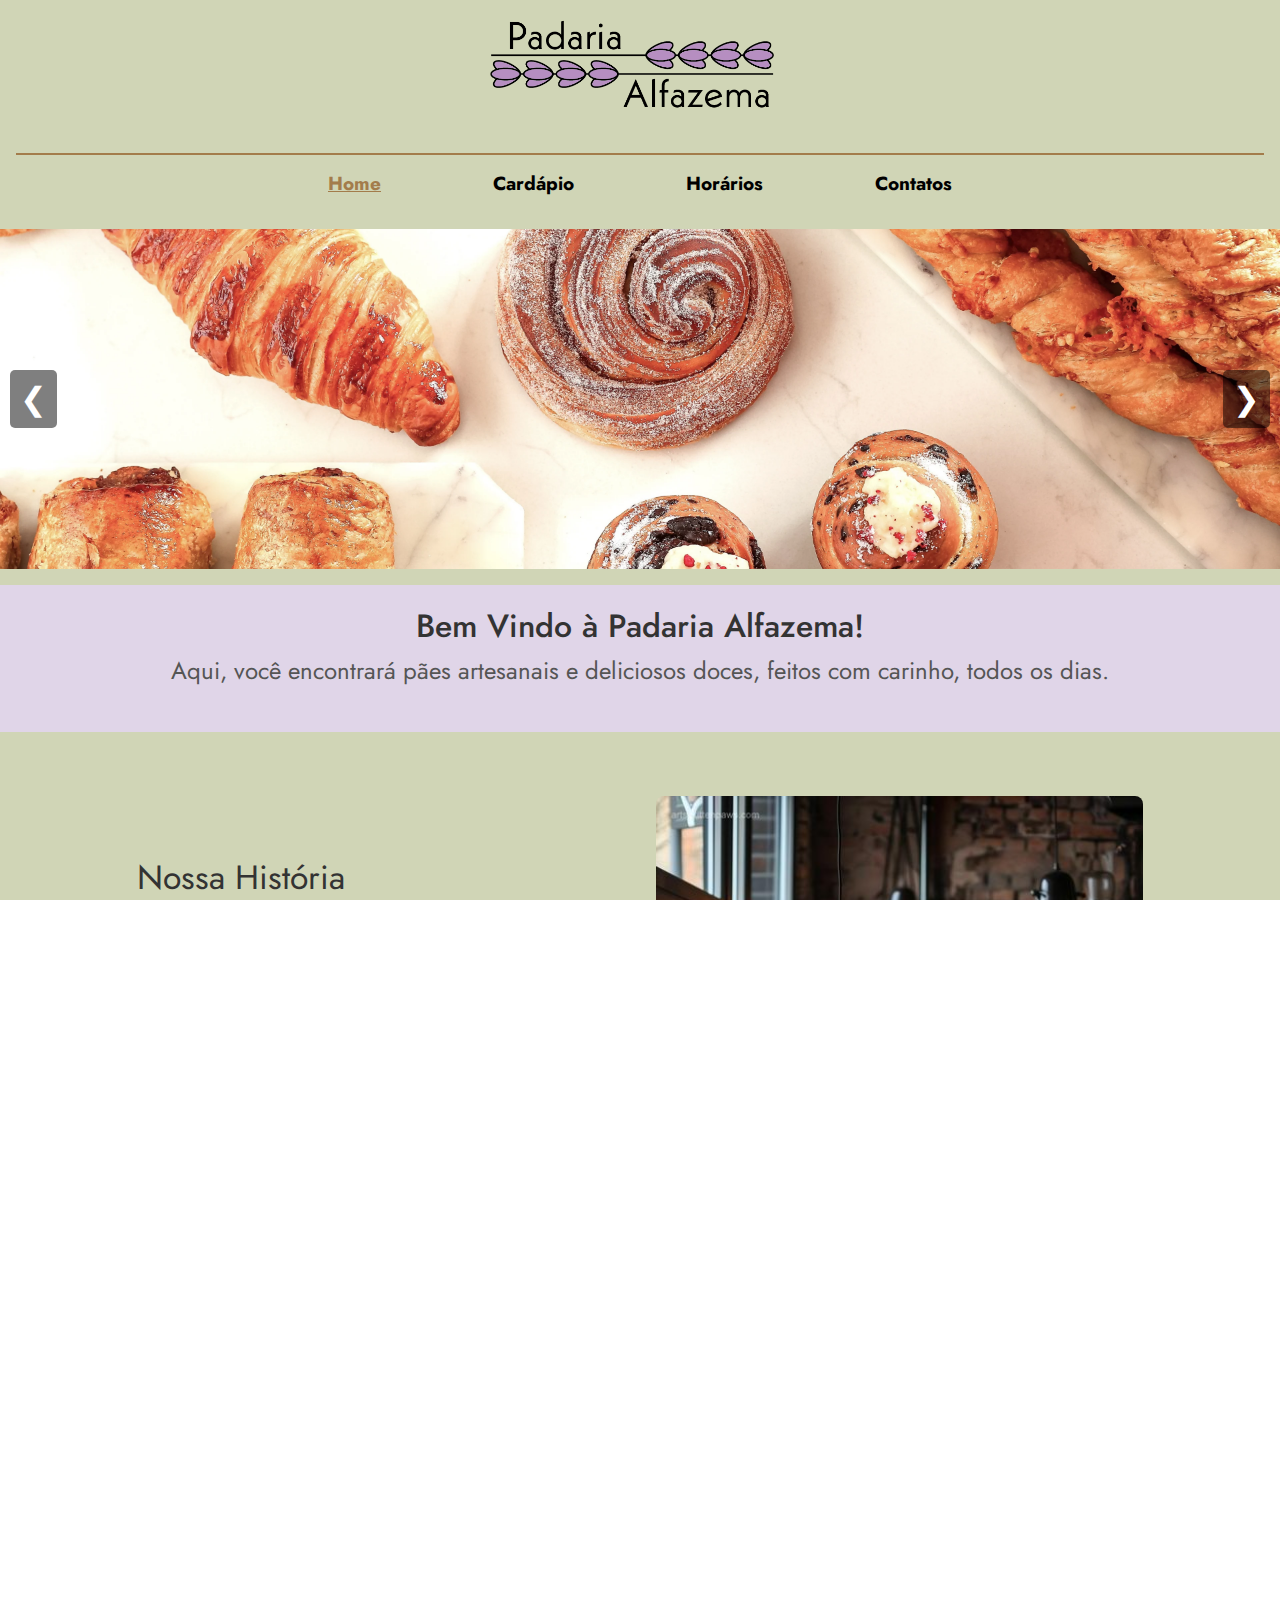
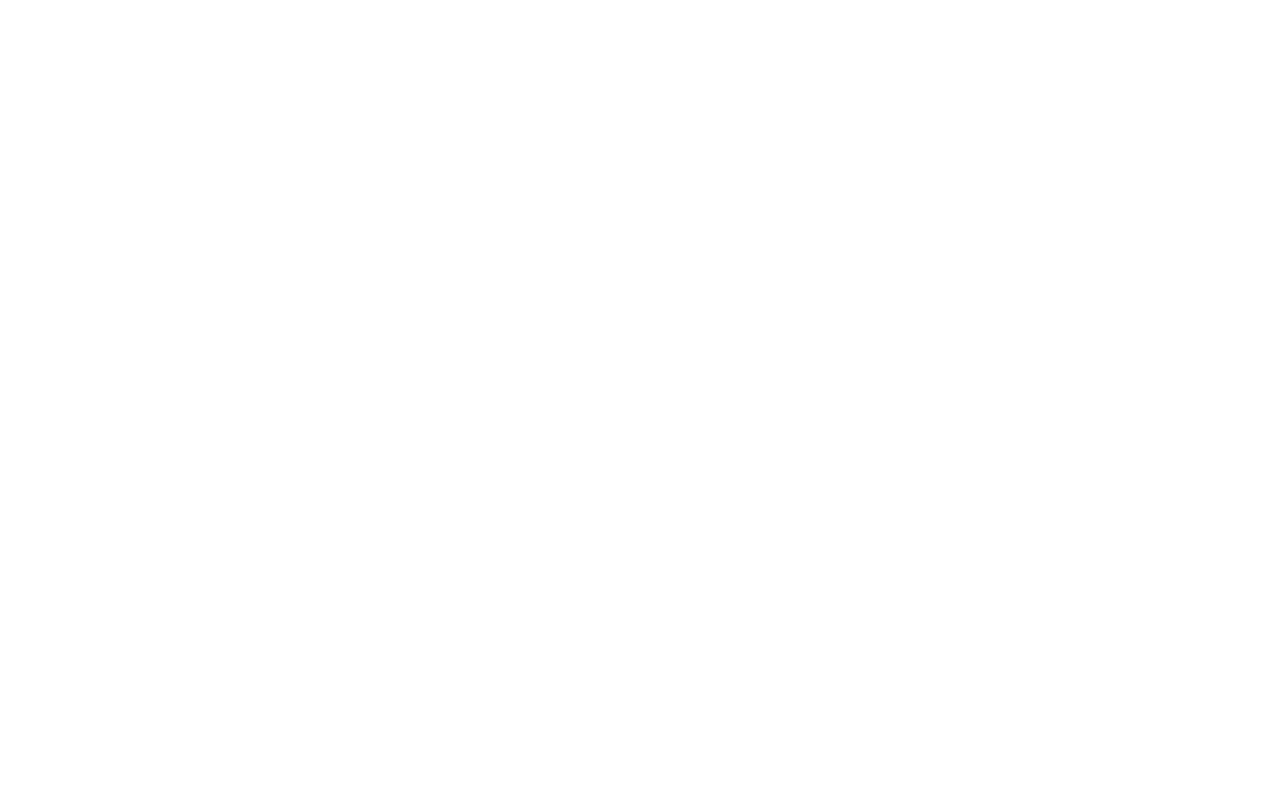
<file: index.html>
<!DOCTYPE html>
<html lang="pt-br">

<head>
    <meta charset="UTF-8">
    <meta name="viewport" content="width=device-width, initial-scale=1.0">
    <title>Padaria Alfazema</title>
    <link rel="stylesheet" href="site.css">
	<link rel="preconnect" href="https://fonts.googleapis.com">
    <link rel="preconnect" href="https://fonts.gstatic.com" crossorigin>
    <link href="https://fonts.googleapis.com/css2?family=Jost:ital,wght@0,100..900;1,100..900&display=swap" rel="stylesheet">

</head>

<body class="home">

    <!-- Cabeçalho -->
    <header class="cabecalho">
        <!-- Logo -->
        <div class="texto esquerda">
            <img src="imagens/logo grande padaria.png" alt="Logo da Padaria Alfazema" class="logo">
        </div>

        <button class="menu-toggle" aria-label="Abrir menu" aria-expanded="false">
    &#9776; <!-- Símbolo de menu sanduíche -->
        </button>

        <!-- Menu de navegação -->
        <nav class="nav" aria-label="Menu de navegação principal">
            <ul class="menu">
                <li><a href="index.html">Home</a></li>
                <li><a href="cardapio.html">Cardápio</a></li>
                <li><a href="horarios.html">Horários</a></li>
                <li><a href="contato.html">Contatos</a></li>
            </ul>
        </nav>
    </header>
	
	<section class="welcome-section">
        <!-- Carrossel de imagens -->
        <div class="carousel-container">
            <div class="carousel-images">
                <img src="imagens/paes.jpg" alt="Pães Artesanais" class="carousel-image">
                <img src="imagens/tortalimao.jpeg" alt="Tortinhas de limão" class="carousel-image">
                <img src="imagens/selecaopao.jpg" alt="Cafés Especiais" class="carousel-image">
            </div>
			
            <button class="carousel-button carousel-button-prev" aria-label="Imagem anterior">&#10094;</button>
<button class="carousel-button carousel-button-next" aria-label="Imagem seguinte">&#10095;</button>

        </div>

         <div class="welcome-text">
            <h1>Bem Vindo à Padaria Alfazema!</h1>
            <p>Aqui, você encontrará pães artesanais e deliciosos doces, feitos com carinho, todos os dias.</p>
			<br>
        </div>
    </section>

    <!-- Seção da História da Padaria -->
    <section class="history-section">
        <div class="history-content">
            <div class="history-text">
                <h2>Nossa História</h2>
                <p>Localizada no centro de Araraquara, a Padaria Alfazema foi fundada em 2017 com o intuito de proporcionar acolhimento através de pães artesanais fresquinhos em um espaço aconchegante.</p>
				<p>A Padaria Alfazema se destaca pelo seu empenho na seleção de seus ingredientes, sempre priorizando produtos de base agroecológica. Valorizando os pequenos produtores e respeitando a sazonalidade dos ingredientes.</p>
				<p>No cardápio, os carros-chefe são os pães de fermentação natural, como o pão sourdough tradicional, o multigrãos, as baguetes, além de brownies, croissants,  bolos caseiros e cookies.</p>
            </div>
            <div class="history-image">
                <img src="imagens/foto da padaria.jpg" alt="Imagem do interior da padaria">
				<figcaption>Imagem do interior da Padaria</figcaption>
            </div>
        </div>
    </section>
	
	<section class="values-section">
	<div class="values-text">
                <h2>Missão, Visão e Valores</h2>
    <div class="values-content">
        <div class="values-item">
		 <div class="missao-image">
                <img src="imagens/792796.png" alt="Imagem do interior da padaria">
				
            </div>
            <h2>Missão</h2>
            <p>Oferecer produtos frescos e de qualidade, feitos com carinho, para criar momentos especiais.</p>
        </div>
        <div class="values-item">
		 <div class="visao-image">
                <img src="imagens/15348311.png" alt="Imagem do interior da padaria">
				</div>
            <h2>Visão</h2>
            <p>Ser reconhecida como a padaria que valoriza ingredientes naturais e promove o bem-estar.</p>
        </div>
        <div class="values-item">
		<div class="valores-image">
                <img src="imagens/792768.png" alt="Imagem do interior da padaria">
				</div>
            <h2>Valores</h2>
            <p>Compromisso com a qualidade, respeito à natureza e aos pequenos produtores locais.</p>
        </div>
    </div>
</section>






    <!-- Rodapé -->
    <footer class="footer">
        <div class="footer-content">
            <div class="footer-item">
                <h3>Endereço</h3>
                <p>Av. D.Pedro II, 1423</p>
				<p>Centro, Araraquara</p>
            </div>
            <div class="footer-item">
                <h3>Contato</h3>
                <p>Email: <a href="mailto:contato@padariaalfazema.com">contato@padariaalfazema.com</a></p>
                <p>Telefone: <a href="tel:+551622376105">(16) 2237-6105</a></p>
            </div>
            <div class="footer-item">
                <h3>Horários</h3>
                <p>Segunda a Sexta: 7h às 19h</p>
                <p>Sábado: 8h às 16h</p>
                <p>Domingo: 8h às 13h</p>
            </div>
        </div>
    </footer>
	
	<!-- Java Script -->
	
	<!-- Menu para telas pequenas. alternan -->

 <script>
    document.addEventListener("DOMContentLoaded", function () {
        const menuToggle = document.querySelector(".menu-toggle");
        const menu = document.querySelector(".menu");

        menuToggle.addEventListener("click", function () {
            const isActive = menu.classList.toggle("active"); 
            menuToggle.setAttribute("aria-expanded", isActive ? "true" : "false");

            // Alterna o foco para o botão de menu quando ele for ativado
            if (isActive) {
                menuToggle.focus();
            }
        });
    });
</script>

 <script>
document.addEventListener("DOMContentLoaded", function() {
    const menuItems = document.querySelectorAll('.menu li'); // Seleciona todos os itens de lista do menu
    
    menuItems.forEach(item => {
        // Verifica se o href do link corresponde à URL da página atual
        if (item.querySelector('a').href === window.location.href) {
            item.classList.add('active'); // Adiciona a classe "active" no item <li> do menu
        }
    });
});
</script>

<script>
document.addEventListener("DOMContentLoaded", function () {
    const prevButton = document.querySelector('.carousel-button-prev');
    const nextButton = document.querySelector('.carousel-button-next');
    const carouselImages = document.querySelector('.carousel-images');
    const totalImages = document.querySelectorAll('.carousel-image').length;

    let currentIndex = 0;

    // Função para mover o carrossel
    function moveCarousel() {
        carouselImages.style.transform = `translateX(-${currentIndex * 100}%)`;
    }

    // Função para ir para a imagem anterior
    prevButton.addEventListener('click', function () {
        currentIndex = (currentIndex === 0) ? totalImages - 1 : currentIndex - 1;
        moveCarousel();
    });

    // Função para ir para a imagem seguinte
    nextButton.addEventListener('click', function () {
        currentIndex = (currentIndex === totalImages - 1) ? 0 : currentIndex + 1;
        moveCarousel();
    });
});


</script>




 
	


</body>

</html>
</file>
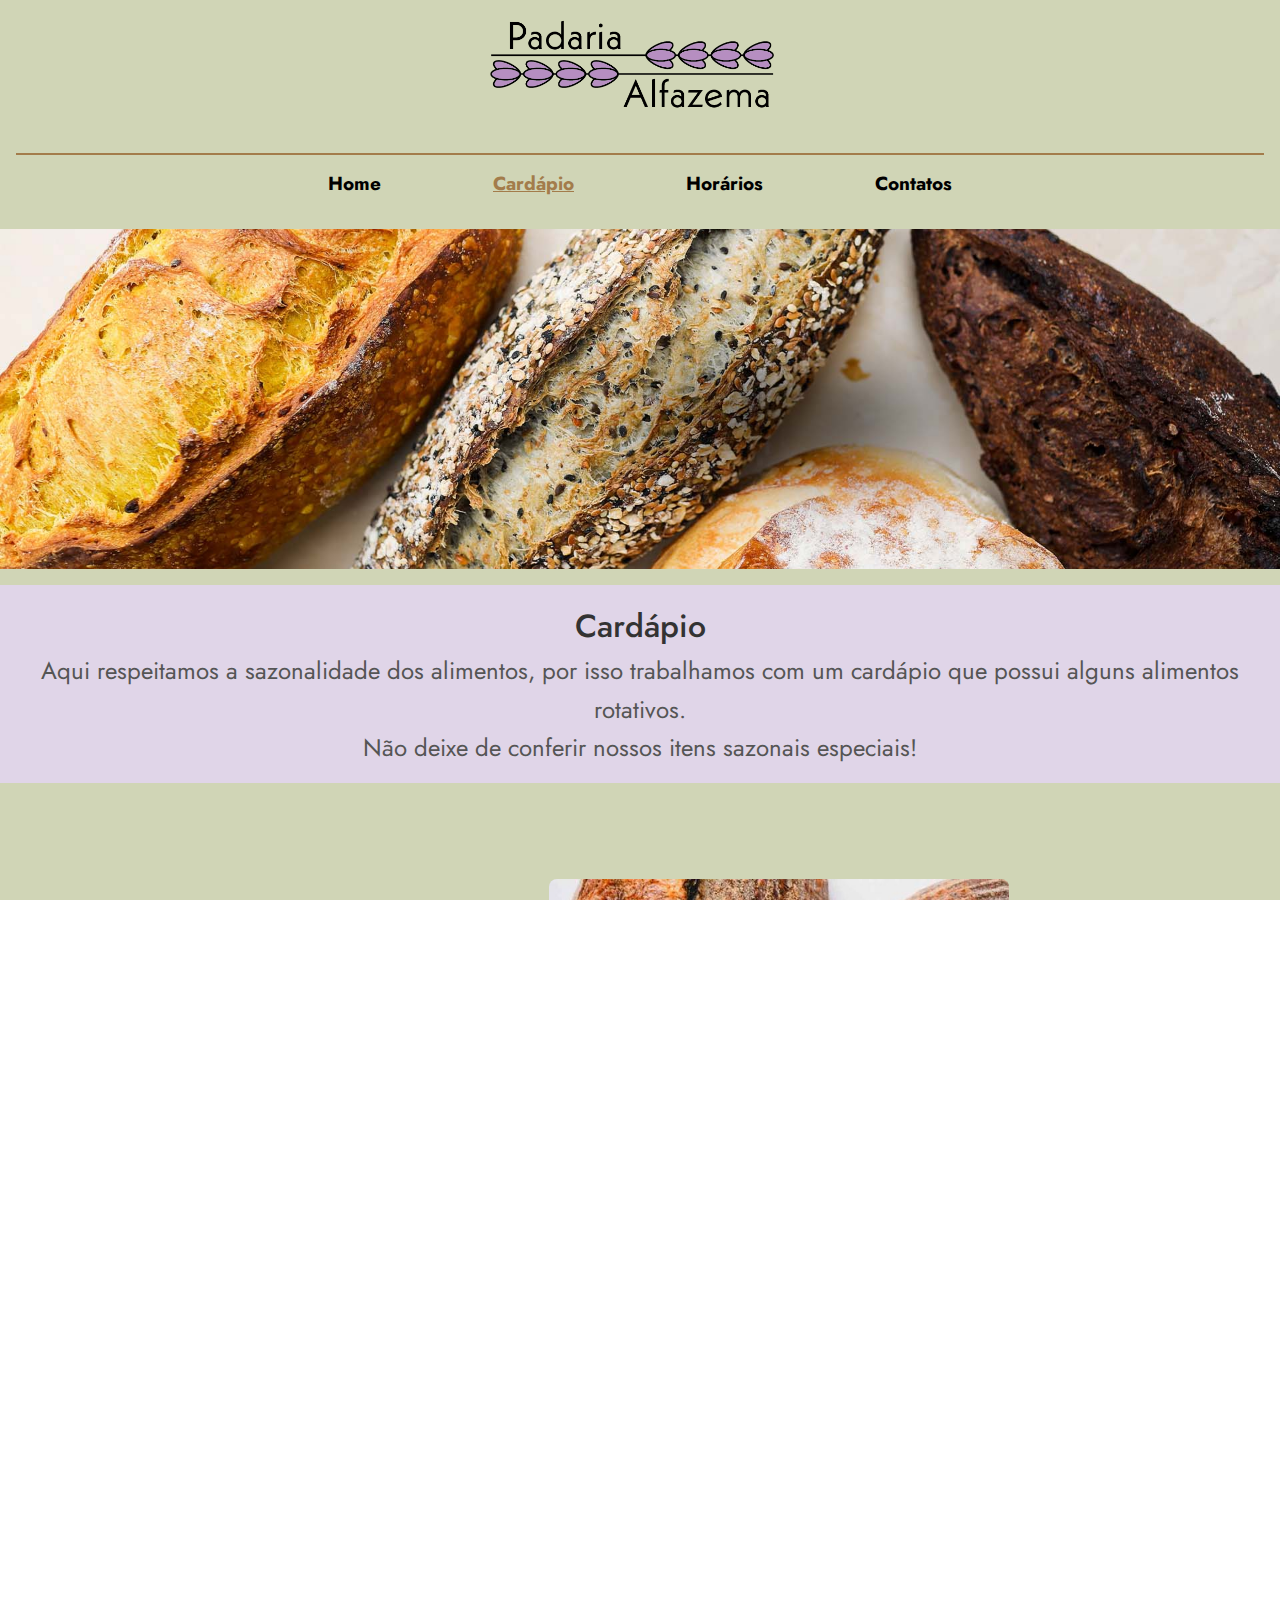
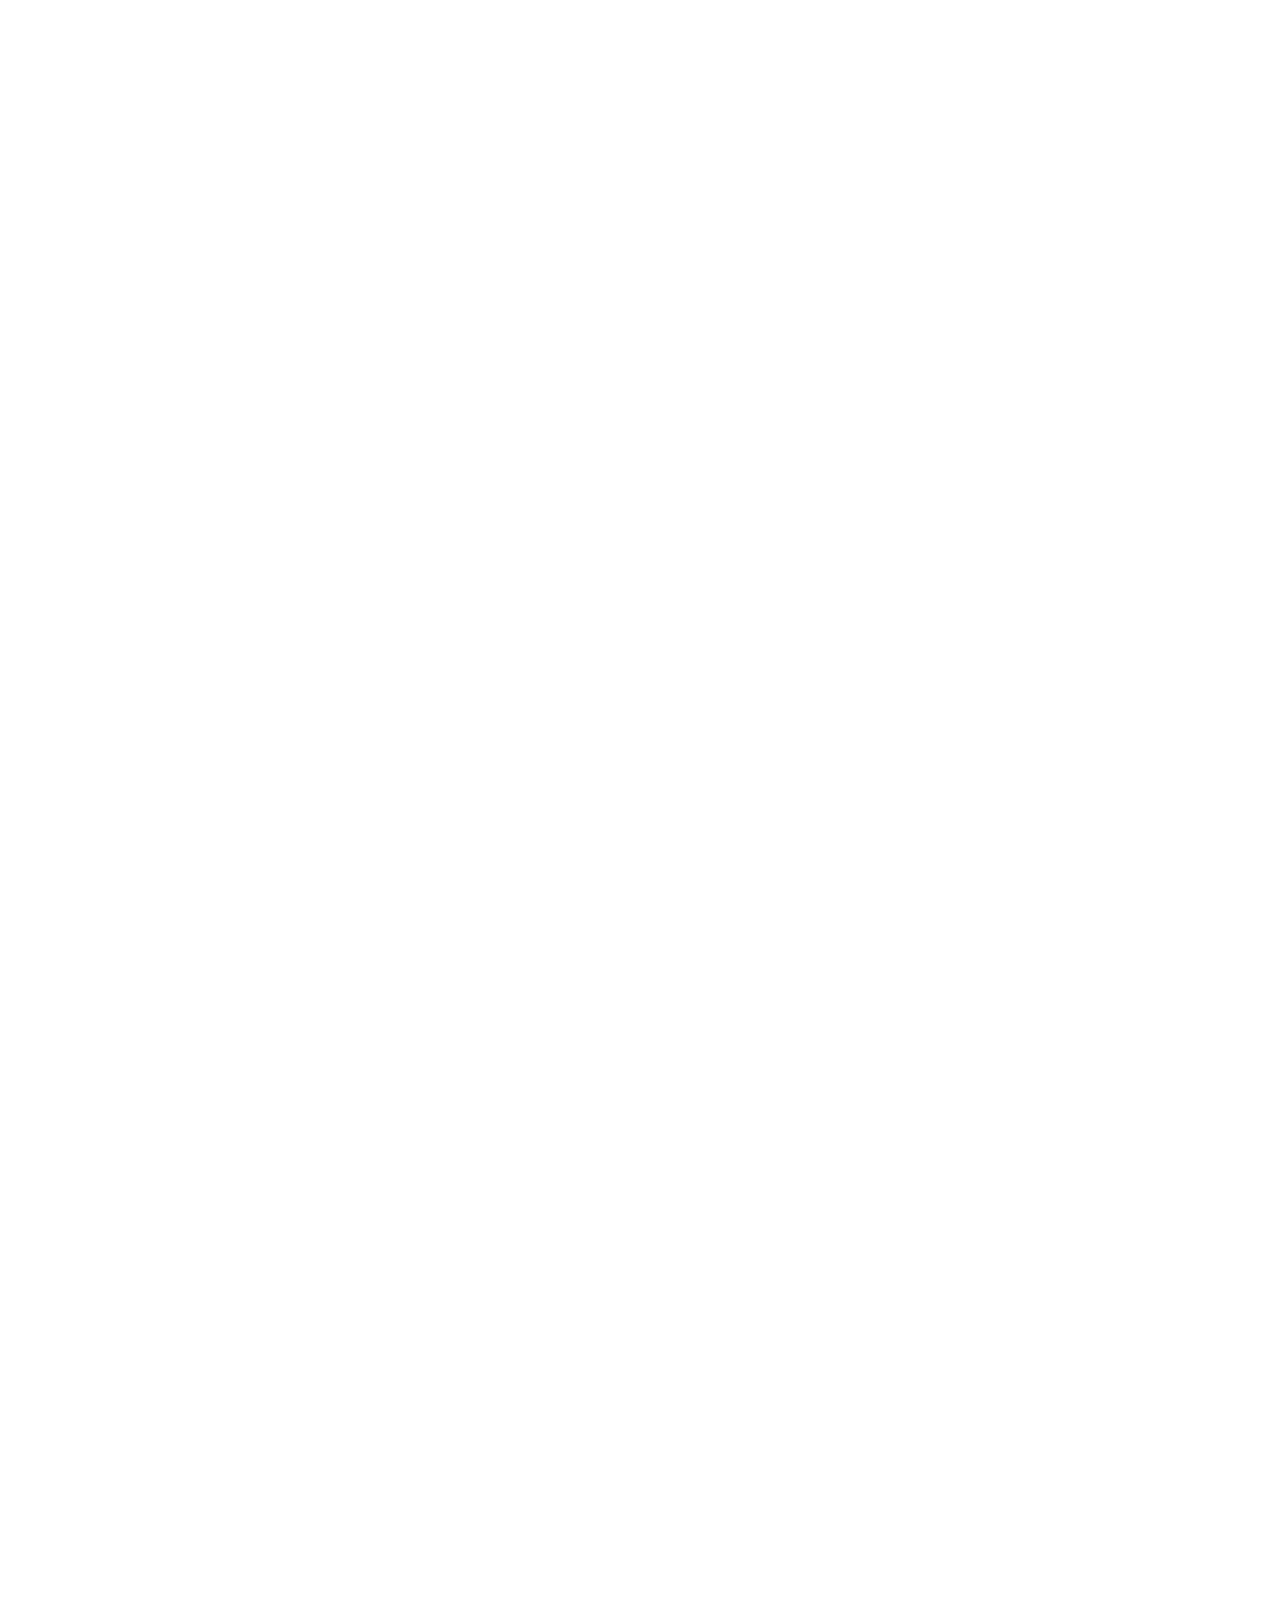
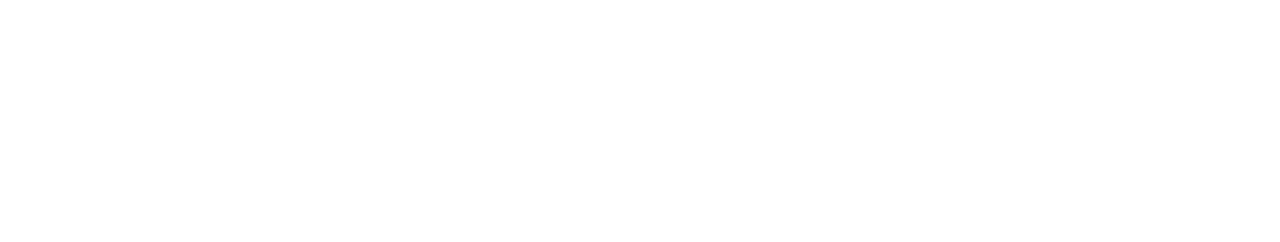
<file: cardapio.html>
<!DOCTYPE html>
<html lang="pt-br">
<head>
    <meta charset="UTF-8">
    <meta name="viewport" content="width=device-width, initial-scale=1.0">
    <title>Cardápio - Padaria Alfazema</title>
    <!-- Link para o CSS comum a todas as páginas -->
    <link rel="stylesheet" href="site.css">
	<link rel="preconnect" href="https://fonts.googleapis.com">
    <link rel="preconnect" href="https://fonts.gstatic.com" crossorigin>
    <link href="https://fonts.googleapis.com/css2?family=Jost:ital,wght@0,100..900;1,100..900&display=swap" rel="stylesheet">
</head>
<body class="pagina-cardapio"> 
    <!-- Cabeçalho -->
    <header class="cabecalho">
        <!-- Logo -->
        <div class="texto esquerda">
            <img src="imagens/logo grande padaria.png" alt="Logo da Padaria Alfazema com o nome e o ícone de pão" class="logo">
        </div>

        <!-- Menu Sanduíche (apenas em telas pequenas) -->
        <button class="menu-toggle" aria-label="Abrir menu" aria-expanded="false">
            &#9776; <!-- Símbolo de menu sanduíche -->
        </button>
		
        
        <nav class="nav">
            <ul class="menu">
                <li><a href="index.html">Home</a></li> 
                <li><a href="cardapio.html">Cardápio</a></li>
                <li><a href="horarios.html">Horários</a></li>
                <li><a href="contato.html">Contatos</a></li>
            </ul>
        </nav>
    </header>

    <!-- Seção de boas-vindas -->
    <section class="banner-section">
        <div class="banner-image">
            <img src="imagens/selecaopao.jpg" alt="imagem de pães sortidos">
        </div>
        <div class="banner-text">
            <h1>Cardápio</h1>
            <p>Aqui respeitamos a sazonalidade dos alimentos, por isso trabalhamos com um cardápio que possui alguns alimentos rotativos.</p>
            <p>Não deixe de conferir nossos itens sazonais especiais!</p> 
        </div>
    </section>

    <main>
        <section class="cardapio-section">
            <div class="cardapio-content">
                <!-- Texto e imagem 1 -->
                <div class="cardapio-item">
                    <div class="cardapio-text1">
                        <h2>Pães</h2>
                        <p>Pão francês</p>
                        <p>Baguette</p>
                        <p>Sourdough tradicional</p>
                        <p>Sourdough Multigrãos</p>
                        <p>Pão Integral</p>
                        <p>Pão Italiano</p>
                        <p>Brioche</p>
                        <p>Caseiro</p>
                        <p>Croissant</p>
                        <p>Pain au raisin</p>
                        <p>Focaccia</p>
                        <p>Pão de Queijo</p>
                    </div>
                    <div class="cardapio-image1">
                        <img src="imagens/bread.jpg" alt="seleção de pães">
                    </div>
                </div>

                <!-- Texto e imagem 2 -->
                <div class="cardapio-item">
                    <div class="cardapio-text2">
                        <h2>Confeitaria</h2>
                        <p>Bolo de iogurte com limão</p>
                        <p>Bolo de Banana</p>
                        <p>Bolo de Cenoura</p>
                        <p>Brownie</p>
                        <p>Cinnamon Roll</p>
                        <p>Cookie de Chocolate</p>
                        <p>Tortinha de Limão</p>
                        <p>Tortinha de Maracujá</p>
                    </div>
                    <div class="cardapio-image2">
                        <img src="imagens/tortinha de maracujá.jpg" alt="Imagem de um café na mesa">
                    </div>
                </div>

                <!-- Texto e imagem 3 -->
                <div class="cardapio-item">
                    <div class="cardapio-text3">
                        <h2>Bebidas</h2>
                        <p>Café coado</p>
                        <p>Café expresso</p>
                        <p>Pingado</p>
                        <p>Mocha</p>
                        <p>Macchiato</p>
                        <p>Cappuccino</p>
                        <p>Latte quente ou gelado</p>
                        <p>Chocolate quente ou frio</p>
                        <p>Chás diversos</p>
                        <p>Suco de Laranja</p>
                        <p>Suco de Limão</p>
                        <p>Suco Verde</p>
                    </div>
                    <div class="cardapio-image3">
                        <img src="imagens/bebidassortidas.avif" alt="canecas na mesa">
                    </div>
                </div>
            </div>
        </section>
    </main>

    <!-- Rodapé -->
    <footer class="footer">
        <div class="footer-content">
            <div class="footer-item">
                <h3>Endereço</h3>
                <p>Av. D. Pedro II, 1423</p>
                <p>Centro, Araraquara</p>
            </div>
            <div class="footer-item">
                <h3>Contato</h3>
               <p>Email: <a href="mailto:contato@padariaalfazema.com">contato@padariaalfazema.com</a></p>
               <p>Telefone: <a href="tel:+551622376105">(16) 2237-6105</a></p>
			   
            </div>
            <div class="footer-item">
                <h3>Horários</h3>
                <p>Segunda a Sexta: 7h às 19h</p>
                <p>Sábado: 8h às 16h</p>
                <p>Domingo: 8h às 13h</p>
            </div>
        </div>
    </footer>

    <script>
       document.addEventListener("DOMContentLoaded", function () {
        const menuToggle = document.querySelector(".menu-toggle");
        const menu = document.querySelector(".menu");

        menuToggle.addEventListener("click", function () {
            const isActive = menu.classList.toggle("active"); 
            menuToggle.setAttribute("aria-expanded", isActive ? "true" : "false");

            // Alterna o foco para o botão de menu quando ele for ativado
            if (isActive) {
                menuToggle.focus();
            }
        });
    });  
    </script>
	
	<script>
	document.addEventListener("DOMContentLoaded", function() {
    const menuItems = document.querySelectorAll('.menu li'); // Seleciona todos os itens de lista do menu
    
    menuItems.forEach(item => {
        // Verifica se o href do link corresponde à URL da página atual
        if (item.querySelector('a').href === window.location.href) {
            item.classList.add('active'); // Adiciona a classe "active" no item <li> do menu
        }
    });
});
    </script>

</body>
</html>
</file>
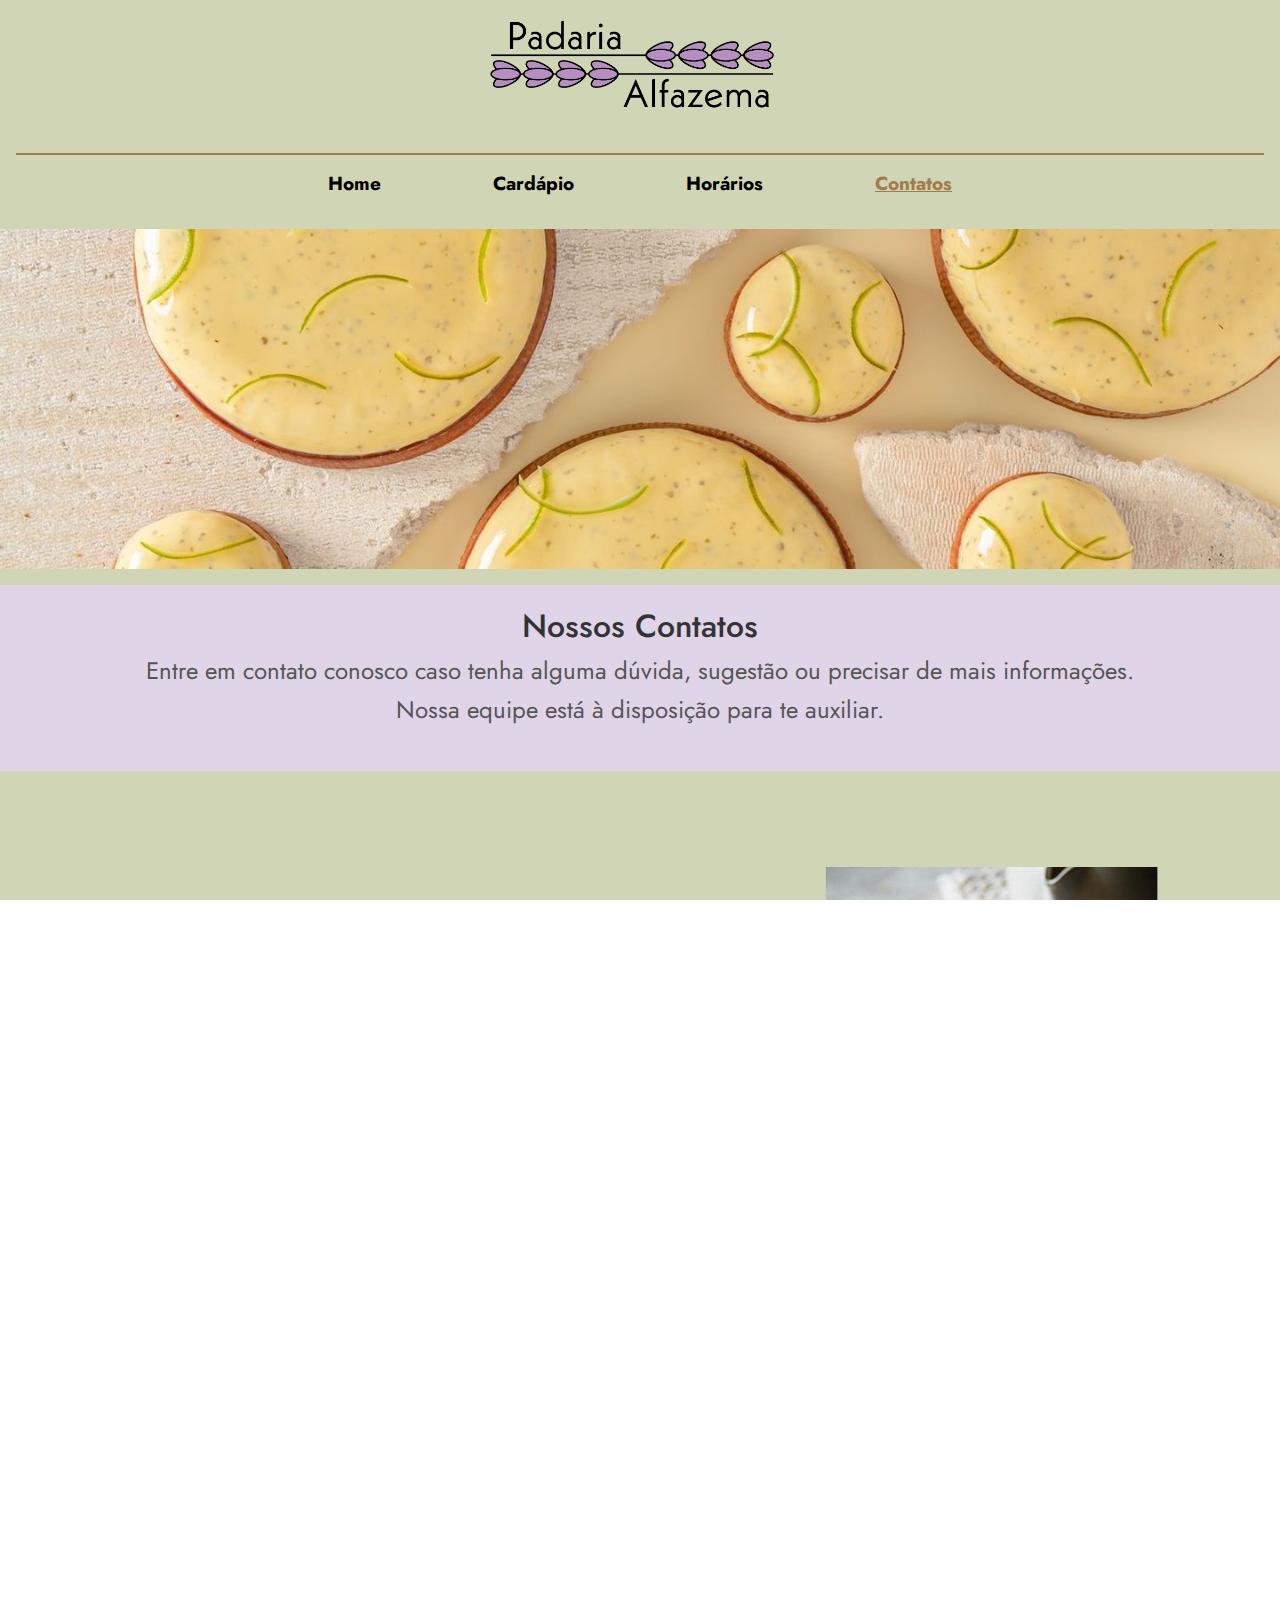
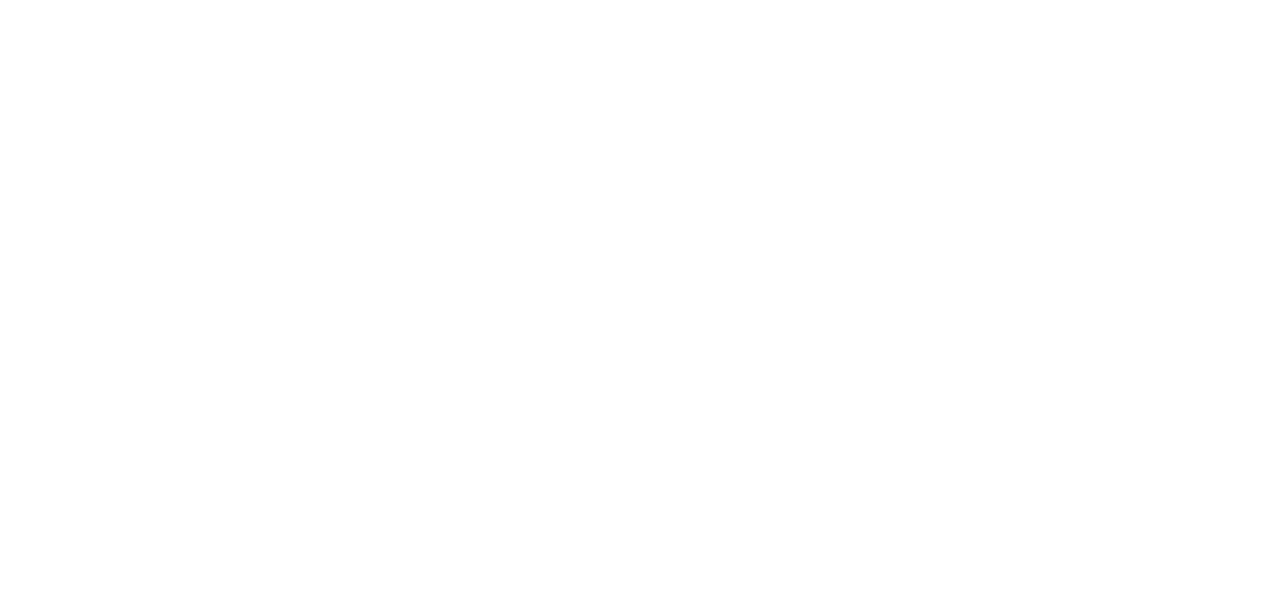
<file: contato.html>
<!DOCTYPE html>
<html lang="pt-br">
<head>
    <meta charset="UTF-8">
    <meta name="viewport" content="width=device-width, initial-scale=1.0">
    <title>Contato - Padaria Alfazema</title>
    <!-- Link para o CSS comum a todas as páginas -->
    <link rel="stylesheet" href="site.css">
	<link rel="preconnect" href="https://fonts.googleapis.com">
    <link rel="preconnect" href="https://fonts.gstatic.com" crossorigin>
    <link href="https://fonts.googleapis.com/css2?family=Jost:ital,wght@0,100..900;1,100..900&display=swap" rel="stylesheet">
</head>
<body class="pagina-contatos"> <!-- Adicionamos a classe aqui -->
    <!-- Cabeçalho -->
    <header class="cabecalho">
        <!-- Logo -->
        <div class="texto esquerda">
            <img src="imagens/logo grande padaria.png" alt="Logo da Padaria Alfazema com o nome e o ícone de pão" class="logo">
        </div>

    
		
		<!-- Menu Sanduíche (apenas em telas pequenas) -->
        <button class="menu-toggle" aria-label="Abrir menu" aria-expanded="false">
            &#9776; <!-- Símbolo de menu sanduíche -->
        </button>
        
        <nav class="nav">
            <ul class="menu">
                <li><a href="index.html">Home</a></li> 
				<li><a href="cardapio.html">Cardápio</a></li>
				<li><a href="horarios.html">Horários</a></li>
              <li><a href="contato.html">Contatos</a></li>
               
                 <!-- Link para a página de Contatos -->
            </ul>
        </nav>
    </header>

    
	
	 <section class="banner-section">
        <div class="banner-image">
            <img src="imagens/tortalimao.jpeg" alt="tortinhas de limão">
        </div>
        <div class="banner-text">
		
            <h1>Nossos Contatos</h1>
            <p>Entre em contato conosco caso tenha alguma dúvida, sugestão ou precisar de mais informações. </p>
			<p>Nossa equipe está à disposição para te auxiliar.</p>
            <br>
        </div>
    </section>
	
    <!-- Conteúdo principal da página de contatos -->
    <main>
        <section class="contatos-section">
            <div class="contato-content">
                <div class="contato-text">
                    <h2>Contatos</h2>
                    <p>Email: contato@padariaalfazema.com</p>
                    <p>Telefone: (16) 2237-6105</p>
                    <p>@padariaalfazema</p>
					<h2>Endereço</h2>
					<p>Av. D. Pedro II, 1423</p>
					<p>Centro, Araraquara</p>
                </div>
                <div class="contato-image">
                    <img src="imagens/cafeefundo.png" alt="Imagem de um café">
                </div>
            </div>
        </section>  
		
<section class="contatos-section">
<div class="formulario-contato">
    <h2>Envie uma Mensagem</h2>
    <form action="/enviar-contato" method="POST" id="form-contato">
        <label for="nome">Nome:</label>
        <input type="text" id="nome" name="nome" required>

        <label for="email">E-mail:</label>
        <input type="email" id="email" name="email" required>

        <label for="mensagem">Mensagem:</label>
        <textarea id="mensagem" name="mensagem" rows="4" required></textarea>

        <button type="submit">Enviar</button>
    </form>
	</div>
</section>

    </main>

    <!-- Rodapé -->
    <footer class="footer">
        <div class="footer-content">
            <div class="footer-item">
                <h3>Endereço</h3>
                <p>Av. D. Pedro II, 1423</p>
                <p>Centro, Araraquara</p>
            </div>
            <div class="footer-item">
                <h3>Contato</h3>
                <p>Email: <a href="mailto:contato@padariaalfazema.com">contato@padariaalfazema.com</a></p>
                <p>Telefone: <a href="tel:+551622376105">(16) 2237-6105</a></p>
            </div>
            <div class="footer-item">
                <h3>Horários</h3>
                <p>Segunda a Sexta: 7h às 19h</p>
                <p>Sábado: 8h às 16h</p>
                <p>Domingo: 8h às 13h</p>
            </div>
        </div>
    </footer>

    <script>
       document.addEventListener("DOMContentLoaded", function () {
        const menuToggle = document.querySelector(".menu-toggle");
        const menu = document.querySelector(".menu");

        menuToggle.addEventListener("click", function () {
            const isActive = menu.classList.toggle("active"); 
            menuToggle.setAttribute("aria-expanded", isActive ? "true" : "false");

            // Alterna o foco para o botão de menu quando ele for ativado
            if (isActive) {
                menuToggle.focus();
            }
        });
    });
    </script>
	 <script>
	document.addEventListener("DOMContentLoaded", function() {
    const menuItems = document.querySelectorAll('.menu li'); // Seleciona todos os itens de lista do menu
    
    menuItems.forEach(item => {
        // Verifica se o href do link corresponde à URL da página atual
        if (item.querySelector('a').href === window.location.href) {
            item.classList.add('active'); // Adiciona a classe "active" no item <li> do menu
        }
    });
});
    </script>
	 <script>
	
	document.getElementById('form-contato').addEventListener('submit', function (e) {
    e.preventDefault(); // Previne o envio do formulário até que a validação seja concluída

    const nome = document.getElementById('nome').value;
    const email = document.getElementById('email').value;
    const mensagem = document.getElementById('mensagem').value;

    // Validação básica
    if (nome === '' || email === '' || mensagem === '') {
        alert('Por favor, preencha todos os campos!');
    } else if (!validateEmail(email)) {
        alert('Por favor, insira um e-mail válido!');
    } else {
        alert('Mensagem enviada com sucesso!');
        // Aqui você pode enviar os dados do formulário ou fazer outra ação.
        // Por exemplo: this.submit(); // Para enviar o formulário após a validação.
    }
});

// Função para validar o formato de e-mail
function validateEmail(email) {
    const regex = /^[a-zA-Z0-9._-]+@[a-zA-Z0-9.-]+\.[a-zA-Z]{2,}$/;
    return regex.test(email);
}
</script>



</body>
</html>
</file>
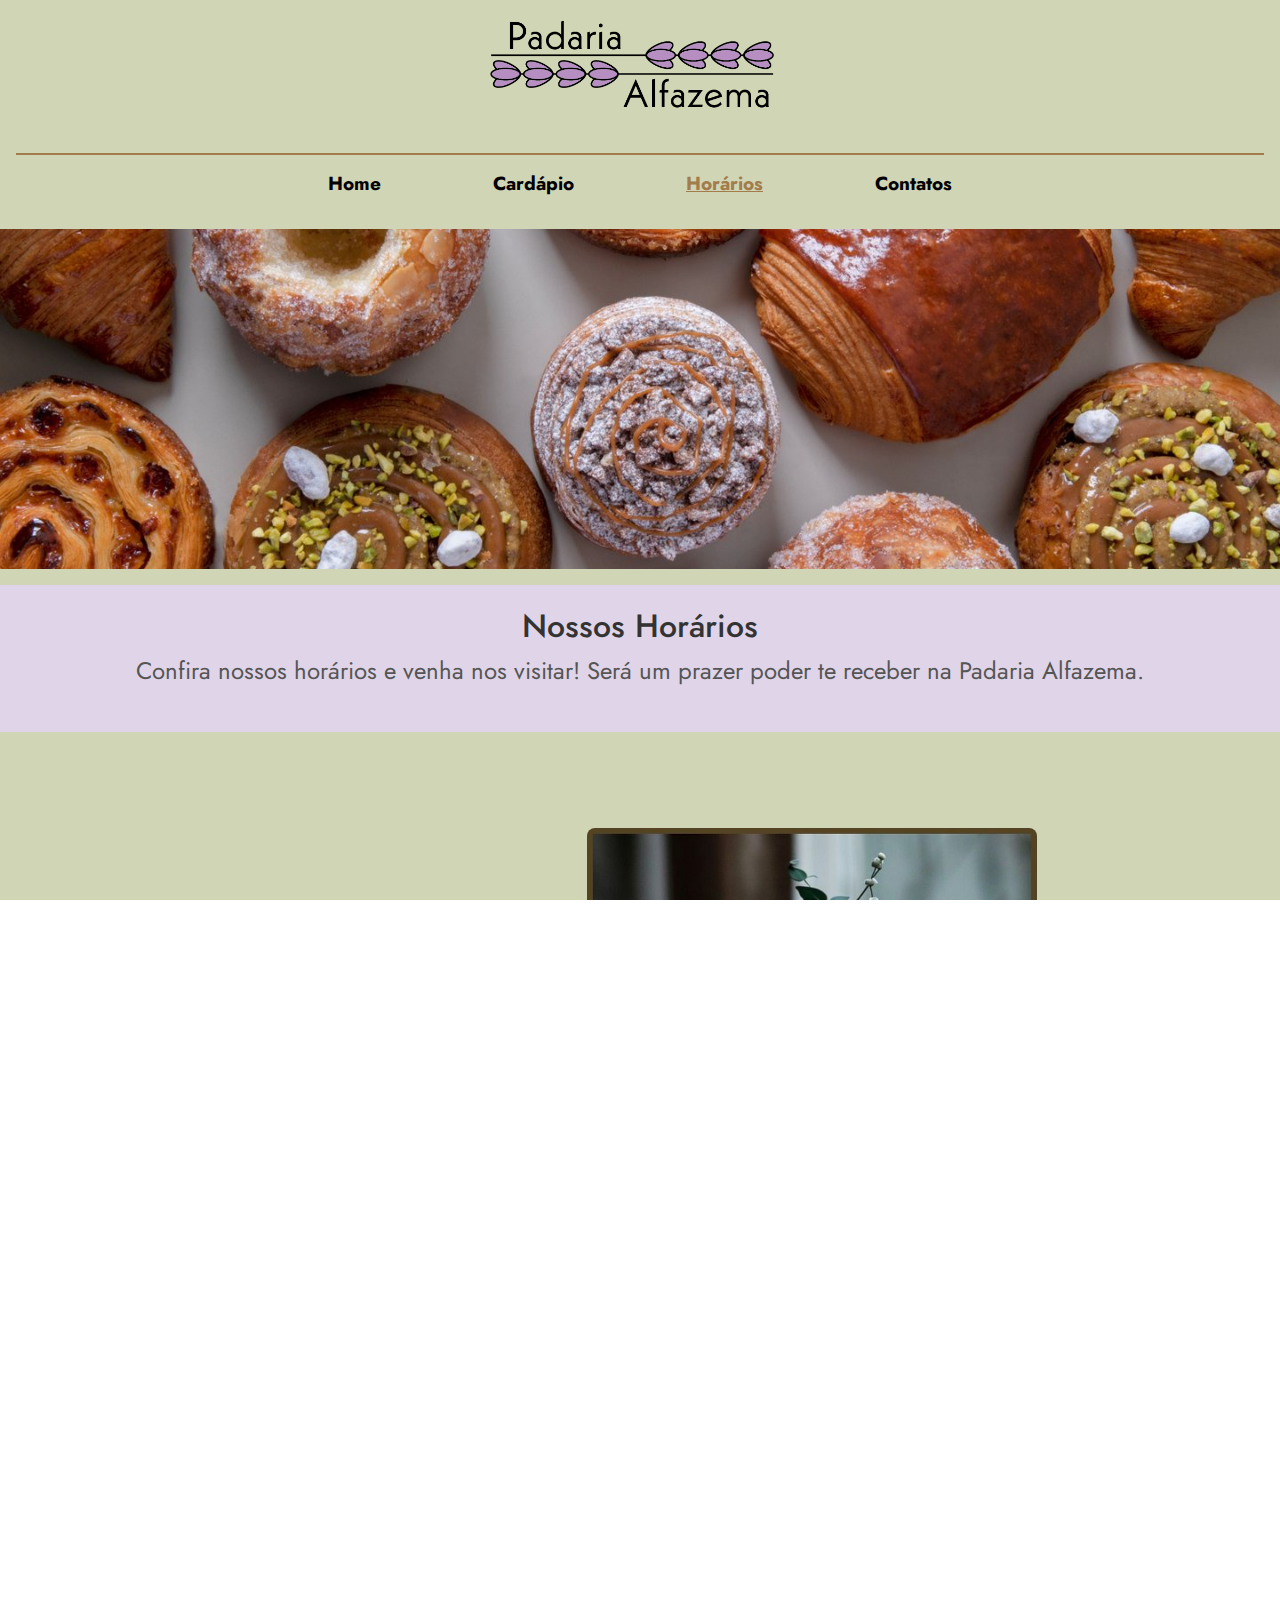
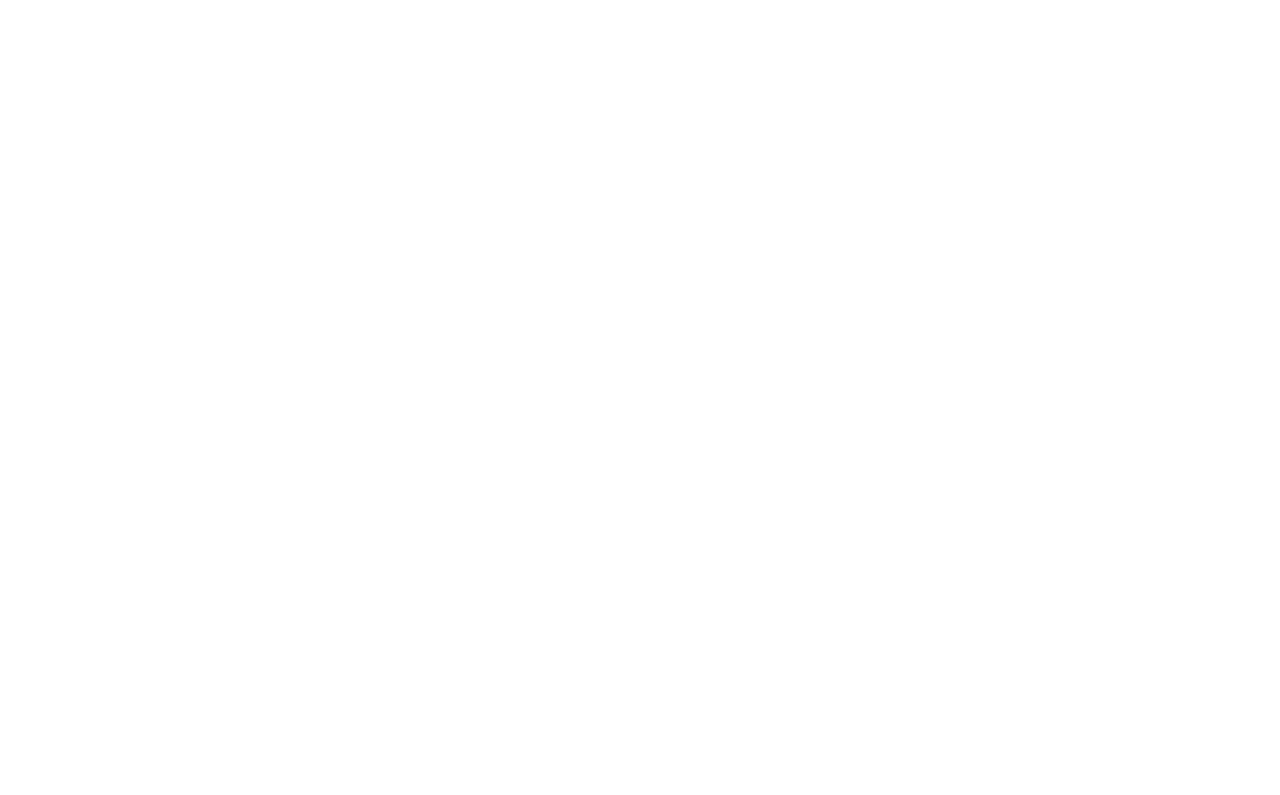
<file: horarios.html>
<!DOCTYPE html>
<html lang="pt-br">
<head>
    <meta charset="UTF-8">
    <meta name="viewport" content="width=device-width, initial-scale=1.0">
     <title>Horário - Padaria Alfazema</title>
    
    <link rel="stylesheet" href="site.css">
    <link rel="preconnect" href="https://fonts.googleapis.com">
    <link rel="preconnect" href="https://fonts.gstatic.com" crossorigin>
    <link href="https://fonts.googleapis.com/css2?family=Jost:ital,wght@0,100..900;1,100..900&display=swap" rel="stylesheet">
</head>
<body class="pagina-horarios"> 
    <!-- Cabeçalho -->
    <header class="cabecalho">
        <!-- Logo -->
        <div class="texto esquerda">
            <img src="imagens/logo grande padaria.png" alt="Logo da Padaria Alfazema" class="logo">
        </div>
        
       <!-- Menu Sanduíche (apenas em telas pequenas) -->
      <button class="menu-toggle" aria-label="Abrir menu" aria-expanded="false">
        &#9776; <!-- Símbolo de menu sanduíche -->
      </button>
        
        <nav class="nav" aria-label="Menu de navegação principal">
            <ul class="menu">
                <li><a href="index.html">Home</a></li> 
                <li><a href="cardapio.html">Cardápio</a></li>
                <li><a href="horarios.html">Horários</a></li>
                <li><a href="contato.html">Contatos</a></li>
            </ul>
        </nav>
    </header>

    <section class="banner-section">
        <div class="banner-image">
            <img src="imagens/ensemble-viennoiseries.jpg" alt="imagem de pães sortidos">
        </div>
        <div class="banner-text">
            <h1>Nossos Horários</h1>
            <p>Confira nossos horários e venha nos visitar! Será um prazer poder te receber na Padaria Alfazema.</p> 
            <br>
        </div>
    </section>

<main>
    <section class="horarios-section">
        <div class="horarios-content">
            <div class="horario-text">
               <h2>Horários</h2>
                <p>Segunda a Sexta: 7h às 19h</p>
                <p>Sábado: 8h às 16h</p>
                <p>Domingo: 8h às 13h</p>
                <h2>Endereço</h2>
                <p>Av. D. Pedro II, 1423</p>
                <p>Centro, Araraquara</p>
            </div>
            <div class="horário-image">
                <img src="imagens/mesacafe.jpg" alt="Caneca de café sobre uma mesa">
            </div>
        </div>

        <!-- Início do Mapa do Google -->
        <section class="mapa-section">
		
            <h2>Como Chegar</h2>
			<div class="iframe-container">
            <iframe src="https://www.google.com/maps/embed?pb=!1m18!1m12!1m3!1d3704.5309414105295!2d-48.18716062489658!3d-21.79840758005056!2m3!1f0!2f0!3f0!3m2!1i1024!2i768!4f13.1!3m3!1m2!1s0x94b8f3c35f6904d5%3A0x4f2a66ecbacd2dda!2sAv.%20Dom%20Pedro%20%E2%85%A1%2C%201433%20-%20Jardim%20do%20Carmo%2C%20Araraquara%20-%20SP!5e0!3m2!1spt-BR!2sbr!4v1732657587415!5m2!1spt-BR!2sbr" 
			width="300" 
			height="200" style="border:0;
			" allowfullscreen="
			" loading="lazy" 
			referrerpolicy="no-referrer-when-downgrade"></iframe>
			</div>

        </section>
        <!-- Fim do Mapa do Google -->

    </section>    
</main>

<!-- Rodapé -->
<footer class="footer">
    <div class="footer-content">
        <div class="footer-item">
            <h3>Endereço</h3>
            <p>Av. D. Pedro II, 1423</p>
            <p>Centro, Araraquara</p>
        </div>
        <div class="footer-item">
            <h3>Contato</h3>
            <p>Email: <a href="mailto:contato@padariaalfazema.com">contato@padariaalfazema.com</a></p>
            <p>Telefone: <a href="tel:+551622376105">(16) 2237-6105</a></p>
        </div>
        <div class="footer-item">
            <h3>Horários</h3>
            <p>Segunda a Sexta: 7h às 19h</p>
            <p>Sábado: 8h às 16h</p>
            <p>Domingo: 8h às 13h</p>
        </div>
    </div>
</footer>

<script>
document.addEventListener("DOMContentLoaded", function () {
    const menuToggle = document.querySelector(".menu-toggle");
    const menu = document.querySelector(".menu");

    menuToggle.addEventListener("click", function () {
        const isActive = menu.classList.toggle("active"); 
        menuToggle.setAttribute("aria-expanded", isActive ? "true" : "false");

        // Alterna o foco para o botão de menu quando ele for ativado
        if (isActive) {
            menuToggle.focus();
        }
    });
});
</script>

<script>
document.addEventListener("DOMContentLoaded", function() {
    const menuItems = document.querySelectorAll('.menu li'); // Seleciona todos os itens de lista do menu
    
    menuItems.forEach(item => {
        // Verifica se o href do link corresponde à URL da página atual
        if (item.querySelector('a').href === window.location.href) {
            item.classList.add('active'); // Adiciona a classe "active" no item <li> do menu
        }
    });
});
</script>

</body>
</html>
</file>
<file: site.css>
/* Reset básico */
* {
    margin: 0;
    padding: 0;
    box-sizing: border-box;
}

/* Garantir que o box-sizing seja aplicado corretamente nos pseudo-elementos */
::before, ::after {     
    box-sizing: inherit;
}

/* Estilos globais para html e body */
html, body {
    overflow-x: hidden;  /* Impede o transbordamento horizontal */
    width: 100%;  /* Garante que o corpo e o html tenham 100% de largura */
    height: 100%;  /* Garante que o corpo e o html ocupem toda a altura da página */
}

/* Limitar o tamanho das imagens */
img {
    max-width: 100%;  /* Limita a largura das imagens para 100% do seu contêiner */
    height: auto;     /* Ajusta a altura automaticamente para manter a proporção */
}





/* =======================================
    SEÇÃO DE HEADER, compartilhada por todas as páginas
======================================= */
h1, h2, h3, p {
    font-family: 'Jost', sans-serif; /* Fonte Jost */
}

/* Se você quiser ajustar o peso da fonte nos títulos */
h1 {
    font-weight: 500; /* Peso negrito para o h1 */
}

h2 {
    font-weight: 400; /* Peso médio para o h2 */
}

h3 {
    font-weight: 400; /* Peso normal para o h3 */
}

p {
    font-weight: 400; /* Peso normal para o h3 */
}

.cabecalho {
    position: relative;
    padding: 1rem;
    background-color: #d0d5b6;
    display: flex;
    justify-content: center;
    align-items: center;
    flex-direction: column;
}

.logo {
    width: 300px; /*Ajuste do tamanho do logo */
    height: auto;
}

/* Estilo do menu sanduíche */
.menu-toggle {
    display: none; 
    background: none;
    border: none;
    color: black;
    font-size: 30px;
    cursor: pointer;
    position: absolute; 
    left: 20px; 
    top: 15px; 
}

/* Estilos para o menu */
.nav {
    width: 100%;
    display: flex;
    justify-content: center;
    align-items: center;
    padding-top: 15px;
    border-top: 2px solid #a37c4b;
    margin-top: 5px;
}

.menu {
    list-style-type: none;
    padding: 0;
    margin: 0;
    display: flex;
    flex-wrap: wrap; 
}

.menu li {
    margin: 0 40px; 
}

.menu a {
    text-decoration: none;
    color: black;
    font-weight: bold;
    font-size: 19px;
	font-family: 'Jost', sans-serif;
    transition: color 0.3s;
}

.menu a:hover {
    color: #a37c4b;
}

/* Mostra a página aberta no menu */
/* Estilo para o item ativo */
.menu li.active a {
    color: #a37c4b; /* Cor de destaque para o link ativo */
    font-weight: bold; /* Negrito no texto do item ativo */
	text-decoration: underline;
}


/* =======================================
    SEÇÃO DE CORPO, apenas para a home
======================================= */


/* Container do carrossel, mantendo as mesmas proporções da imagem de boas-vindas */
.carousel-container {
    position: relative;
    width: 100%;  /* A largura será 100% do container */
    height: 340px;  /* Manter a mesma altura de 340px */
    overflow: hidden;  /* Ocultar qualquer imagem que ultrapasse os limites do container */
}

/* Imagens do carrossel */
.carousel-images {
    display: flex; /* Exibir as imagens em linha */
    transition: transform 0.5s ease; /* Transição suave para o carrossel */
	width: 100%; 
}

.carousel-image {
    flex: 0 0 100%;
    height: 340px;  /* A altura é mantida igual à da imagem original */
    object-fit: cover;  /* Garantir que a imagem cubra toda a área */
}

/* Botões de navegação */
.carousel-button {
    position: absolute;
    top: 50%;
    transform: translateY(-50%);
    background-color: rgba(0, 0, 0, 0.5);
    color: white;
    padding: 10px;
    border: none;
    cursor: pointer;
    font-size: 2rem;  /* Aumenta o tamanho do ícone */
    z-index: 1;
}

.carousel-button-prev {
    left: 10px;
}

.carousel-button-next {
    right: 10px;
}

.carousel-button:hover {
    background-color: rgba(0, 0, 0, 0.8); /* Fica mais escuro ao passar o mouse */
}

.carousel-button:focus {
    outline: none;  /* Remove a borda de foco padrão */
    box-shadow: 0 0 5px 2px rgba(255, 255, 255, 0.7);  /* Adiciona um contorno discreto ao focar */
}



/* Estilos para a seção de boas-vindas */
.welcome-section {
    text-align: center;
    background-color: #d0d5b6;
    padding: 1rem 0;
	margin: 0;
}



.welcome-text {
    background-color: #e0d5e8;
    padding: 1rem;
    margin: 1rem 0;
	line-height: 1.6; 
}

.welcome-text h1 {
    font-size: 2rem;
    color: #333;
}

.welcome-text p {
    font-size: 1.5rem;
    color: #555;
}

/* Estilos para a seção de história */
.history-section {
    background-color: #d0d5b6;
    padding: 2rem 1rem;
    display: flex;
    justify-content: center;
}

.history-content {
    display: flex;
    flex-direction: row; 
    gap: 2rem; 
    align-items: center;
}

.history-text, .history-image {
    flex: 1;
}

.history-text {
    text-align: center;
    max-width: 500px;
}

.history-text h2 {
    font-size: 2.1rem;
    color: #333;
	text-align: left;
	margin-bottom: 1.5rem; 
}

/* Estilo para o parágrafo (p) */
.history-text p {
    font-size: 1.38rem;
    color: #555;
    line-height: 1.6; 
    margin-bottom: 1.5rem; 
    text-align: left;  
}


.history-image img {
    width: 100%;
    max-width: 500px;
    border-radius: 8px;
}

/* Seção Missão, Visão e Valores */


.values-section {
	
    padding: 4rem 1rem;
    background-color:#d0d5b6;  /* Cor de fundo da seção */
    text-align: center;
}
.values-text h2 {
    font-size: 2.1rem;
    color: #333;
	text-align: center;
	margin-bottom: 2.5rem; 
}

/* Conteúdo da seção de Missão, Visão e Valores */
.values-content {
    display: flex;
    justify-content: space-around;  /* Espaçamento uniforme entre os itens */
    gap: 2.5rem;  /* Espaçamento entre os itens */
    max-width: 1000px;
    width: 100%;
    margin: 0 auto;  /* Centraliza a seção */
    flex-wrap: wrap;  /* Permite que os itens se movam para a linha seguinte em telas pequenas */
	 
}

/* Estilo de cada item (Missão, Visão, Valores) */
.values-item {
    flex: 1 1 30%;  /* Cada item ocupará no mínimo 30% da largura */
    padding: 1rem;
    min-width: 250px;  /* Tamanho mínimo para cada item */
    background-color: #ddd5e2; /* Cor de fundo para destacar cada item */
    border-radius: 20px;  /* Borda arredondada */
    box-shadow: 0 3px 10px rgba(0, 0, 0, 0.3);  /* Sombra para efeito de destaque */
}

/* Títulos dos itens */
.values-item h2 {
    color: #5a3c75;  /* Cor dos títulos */
    font-size: 1.9rem;
    margin-bottom: 0.8rem;
	margin-top: 0.8rem;
}

/* Parágrafos dentro dos itens */
.values-item p {
    color: #555;
    font-size: 1.38rem;
    line-height: 1,5;
	margin-bottom: 1rem;
	
}




/* =======================================
    SEÇÃO DE RODAPÉ compartilhado por todas as páginas
======================================= */


footer {
    background-color: #ddd5e2;  
    padding: 2rem 1rem;
    color: #333;  
    display: flex;
    justify-content: center;  
    align-items: center;     
}

.footer-content {
    display: flex;
    justify-content: space-around;  
    gap: 2rem;  
    max-width: 1200px;  
    width: 100%; 
}

.footer-item {
    flex: 1; 
    text-align: center;  
    display: flex; 
    flex-direction: column; 
    justify-content: center; 
    align-items: center;  
    padding: 1rem; 
}

.footer-item h3 {
    font-size: 1.2rem;
    font-weight: bold;
    margin-bottom: 0.5rem;  
}

.footer-item p {
    font-size: 1rem;
    margin-bottom: 0.5rem;  
}

footer a {
    color: #333; /* Cor padrão para links no rodapé */
    text-decoration: none; /* Remove sublinhado */
    font-size: 1rem; /* Tamanho da fonte dos links no rodapé */
}

/* Efeito hover nos links do rodapé */
footer a:hover {
    color: #a37c4b; /* Cor para o hover (passar o mouse) nos links do rodapé */
    text-decoration: underline; /* Adiciona sublinhado ao passar o mouse */
}

/* =======================================
    MEDIA QUERIES, compatilhada por todas as páginas
======================================= */


@media (max-width: 800px) {
    .menu {
        display: none; 
        flex-direction: column; 
        width: 100%; 
        align-items: center; 
    }

    .menu-toggle {
        display: block; 
        left: 20px; 
        top: 15px; 
    }

  
    .menu.active {
        display: flex; 
    }
}

@media (max-width: 475px) {
    .cabecalho {
        width: 100%; 
        padding: 10px;
    }

    .texto {
        width: 100%;
        margin: 15px 0;
    }
}


@media (min-width: 800px) {
    .header {
        flex-direction: column; 
        align-items: center;
    }

    .nav {
        display: flex;
        flex-direction: row;  
        margin-top: 1rem; 
    }

    .nav a {
        margin: 0 1rem;
    }

   
    .menu-toggle {
        display: none;
    }

    /* Rodapé: exibe os itens lado a lado */
    footer {
        background-color: #ddd5e2; 
        padding: 2rem 1rem;
        color: #333; 
        display: flex;
        justify-content: center;  
        align-items: center;      
    }

    .footer-content {
        display: flex;
        justify-content: space-around;  
        gap: 2rem;  
        max-width: 1200px;  
        width: 100%; 
    }

    .footer-item {
        flex: 1; 
        text-align: center;  
        display: flex;  
        flex-direction: column; 
        justify-content: center; 
        align-items: center;  
        padding: 1rem; 
    }

    /* Estilo para os títulos dos itens do rodapé */
    .footer-item h3 {
        font-size: 1.2rem;
        font-weight: bold;
        margin-bottom: 0.5rem;  
    }

    /* Estilo para os parágrafos dentro do rodapé */
    .footer-item p {
        font-size: 1rem;
        margin-bottom: 0.5rem;  
    }

    /* Estilo para o parágrafo do corpo da home */
    .history-content {
        display: flex;
        flex-direction: row; 
        gap: 2rem; 
        align-items: center;
    }
}

@media (max-width: 800px) {
    
    .menu-toggle {
        display: block;  
        left: 20px; 
        top: 120px;
    }

    /* Centralizar o menu abaixo do logo */
    .nav {
        display: flex;
        flex-direction: column; 
        align-items: center;
        margin-top: 1rem;
    }

    .nav a {
        margin: 1rem 0;
    }

    /* Rodapé: empilhar os itens em telas pequenas */
    footer {
		background-color: #ddd5e2;
        width: 100%; 
        padding: 2rem 0;
    }

    .footer-content {
        flex-direction: column; 
        align-items: center; /* Centraliza os itens */
        justify-content: center; 
    }

    .footer-item {
        margin-bottom: 1rem; 
        text-align: center; 
    }

    /* Apenas para home: História: empilhar o texto e a imagem em telas pequenas */
    .history-content {
        flex-direction: column; 
        text-align: center; 
    }

    .history-image img {
        max-width: 100%; 
    }
	
	.home .history-text h2 {
        text-align: center; /* Centraliza o h2 na home em telas pequenas */
    }
	
	
}



/* =======================================
    SEÇÃO ESPECÍFICA DE CONTATOS
======================================= */

.pagina-contatos .banner-section {
    text-align: center;
    background-color: #d0d5b6; 
    padding: 1rem 0;  
}

.pagina-contatos .banner-text {
    background-color: #e0d5e8;  
    padding: 1rem;  
    margin: 1rem 0;  
    line-height: 1.6;  
    text-align: center;  
}

.pagina-contatos .banner-text h1 {
    font-size: 2rem;
    color: #333;  
}

.pagina-contatos .banner-text p {
    font-size: 1.5rem;
    color: #555;  
}


.pagina-contatos .banner-image img {
    width: 100%;
    height: 340px;
    object-fit: cover;
    display: block;
    margin-bottom: 0;
}


/* Estilos para a seção de contatos */
.contatos-section {
    background-color: #d0d5b6;
    padding: 2rem 0;
    text-align: center;
}

.contato-content {
    display: flex;
    justify-content: space-around;
    align-items: center;
    gap: 2rem;
    max-width: 1200px;
    margin: 0 auto;
    padding: 2rem;
}

.contato-text {
    flex: 1;
    text-align: left;
    padding: 1rem;
    background-color: #d0d5b6;
    border-radius: 8px;
}

.contato-text h2 {
    font-size: 2rem;
    color: #333;
    margin-bottom: 1rem;
}

.contato-text p {
    font-size: 1.38rem;
    color: #555;
    line-height: 1.6;
    margin-bottom: 1rem;
}


.contato-image img {
    width: 100%;
    max-width: 550px;
  
   
}

/* Estilos gerais do formulário */
.formulario-contato {
    max-width: 700px;
    margin: 0 auto;
    padding: 20px;
    background-color: #fff;
    border-radius: 20px;
    box-shadow: 0 2px 10px rgba(0, 0, 0, 0.1);
}

.formulario-contato h2 {
    font-size: 24px;
    margin-bottom: 15px;
    text-align: center;
    font-family: 'Jost', sans-serif;
}

label {
    display: block;
    margin: 10px 0 5px;
    font-weight: bold;
	font-family: 'Jost', sans-serif; /* Mantém a fonte Jost */
	text-align: left;
	
}

input, textarea {
    width: 100%;
    padding: 10px;
    margin-bottom: 15px;
    border: 1px solid #ccc;
    border-radius: 5px;
	font-family: 'Jost', sans-serif;
    font-size: 16px;
}

button {
    padding: 10px 20px;
    background-color: #a37c4b;
    color: white;
    border: none;
    border-radius: 5px;
    cursor: pointer;
    font-size: 16px;
    transition: background-color 0.3s;
}

button:hover {
    background-color: #8b6537;
}

textarea {
    resize: vertical;
}


/* Acessibilidade: navegar pelo site utilizando o teclado */
.pagina-contatos a:focus, .pagina-contatos button:focus {
    outline: 2px solid #a37c4b;       
}


.pagina-contatos .menu a:focus {
    color: #a37c4b;  
}

/* =======================================
    RESPONSIVO PARA A PÁGINA DE CONTATOS
======================================= */

@media (max-width: 800px) {
    .contato-content {
        flex-direction: column;
        align-items: center;
    }

    .contato-text {
        text-align: center;
        margin-bottom: 2rem;
    }

    .contato-image {
        width: 100%;
        max-width: 300px;
    }
}



/* =======================================
    SEÇÃO DE HORÁRIOS
======================================= */
.pagina-horarios .banner-section {
    text-align: center;
    background-color: #d0d5b6; 
    padding: 1rem 0;  
}

.pagina-horarios .banner-text {
    background-color: #e0d5e8;  
    padding: 1rem;  
    margin: 1rem 0;  
    line-height: 1.6;  
    text-align: center;  
}

.pagina-horarios .banner-text h1 {
    font-size: 2rem;
    color: #333;  
}

.pagina-horarios .banner-text p {
    font-size: 1.5rem;
    color: #555;  
}



.pagina-horarios .banner-image img {
    width: 100%;       
    height: 340px;
    object-fit: cover;  
    display: block;     
    margin-bottom: 0;   
}

/* Estilos para a seção de horários */
.horarios-section {
    background-color: #d0d5b6;
    padding: 2rem 0;
    text-align: center;
}

.horarios-content {
    display: flex;
    justify-content: center;
    align-items: center;
    gap: 3rem;
    max-width: 1200px;
    margin: 0 auto;
    padding: 2rem;
    width: 100%; /* Garantir que o container ocupe toda a largura disponível */
}

.horario-text {
    text-align: left;
    padding: 1rem;
    background-color: #d0d5b6;
    border-radius: 8px;
    max-width: 500px;
    flex: 0 1 auto; /* Evita que o texto ocupe mais espaço do que o necessário */
}

.horario-text h2 {
    font-size: 2rem;
    color: #333;
    margin-bottom: 1rem;
}

.horario-text p {
    font-size: 1.38rem;
    color: #555;
    line-height: 1.6;
    margin-bottom: 1rem;
}

.horário-image {
    display: flex;
    justify-content: center;
    align-items: center;
}

.horário-image img {
    width: 100%;
    max-width: 450px;
    border-radius: 8px;
	
}

/* =======================================
    ESTILOS PARA O MAPA
======================================= */

/* Isolando o mapa com uma classe específica */
.mapa-section {
    text-align: center;
    margin: 2rem 0;
}

.mapa-section iframe {
    border-radius: 50px;
    width: 100%;         /* O mapa ocupa 100% da largura do contêiner */
    height: 400px;       /* Ajuste a altura conforme necessário */
    border: 0;           /* Remove a borda */
}

.mapa-section .iframe-container {
    width: 100%;         /* O contêiner ocupa 100% da largura da tela */
    max-width: 800px;    /* Largura máxima de 800px */
    margin: 0 auto;      /* Centraliza o contêiner */
}

.mapa-section h2 {
    font-size: 2.5rem;    /* Tamanho da fonte do título */
    color: #333;          /* Cor do texto */
    text-align: center;   /* Centraliza o título */
    margin-bottom: 1rem;  /* Espaçamento abaixo do título */
    padding: 1rem;        /* Espaçamento interno ao redor do título */
}

/* =======================================
    RESPONSIVO PARA O MAPA
======================================= */

@media (max-width: 800px) {
    .mapa-section iframe {
        height: 250px;  /* Ajusta a altura do mapa em telas pequenas */
    }
}
   




/* =======================================
    RESPONSIVO PARA A PÁGINA DE HORÁRIOS
======================================= */

@media (max-width: 800px) {
    .horarios-content {
        flex-direction: column;
        align-items: center;
    }

    .horario-text {
        text-align: center;
        margin-bottom: 2rem;
		
    }

    .horário-image {
        width: 100%;
        max-width: 300px;
    }
}







/* =======================================
    SEÇÃO DE CARDÁPIO
======================================= */


.pagina-cardapio .banner-section {
    text-align: center;
    background-color: #d0d5b6; 
    padding: 1rem 0;  
}

.pagina-cardapio .banner-text {
    background-color: #e0d5e8;  
    padding: 1rem;  
    margin: 1rem 0;  
    line-height: 1.6;  
    text-align: center;  
}

.pagina-cardapio .banner-text h1 {
    font-size: 2rem;
    color: #333;  
}

.pagina-cardapio .banner-text p {
    font-size: 1.5rem;
    color: #555;  
}


.pagina-cardapio .banner-image img {
    width: 100%;
    height: 340px;
    object-fit: cover;
    display: block;
    margin-bottom: 0;
}

/* Estilos para a seção de cardápio */
.cardapio-section {
    background-color: #d0d5b6;
    padding: 2rem 0;
    text-align: center;
}

.cardapio-content {
    display: flex;
    flex-wrap: wrap; 
    justify-content: space-around;
    align-items: flex-start;
    gap: 2rem;
    max-width: 1200px;
    margin: 0 auto;
    padding: 2rem;
}

.cardapio-text1, .cardapio-text2, .cardapio-text3 {
    flex: 1;
    text-align: left;
    padding: 1rem;
    background-color: #d0d5b6;
    border-radius: 8px;
    margin-bottom: 2rem;
}

.cardapio-item {
    display: flex;
    justify-content: space-between;
    align-items: center;
    gap: 2rem;  /* Espaçamento entre texto e imagem */
    margin-bottom: 2rem;  /* Espaçamento entre os itens */
}

.cardapio-text1 h2, .cardapio-text2 h2, .cardapio-text3 h2 {
    font-size: 1.8rem;
    color: #333;
    margin-bottom: 1rem;
}

.cardapio-text1 p, .cardapio-text2 p, .cardapio-text3 p {
    font-size: 1.38rem;
    color: #555;
    line-height: 1.1;
    margin-bottom: 1rem;
}

/* Estilo das imagens ao lado das categorias do cardápio */
.cardapio-image1 img, .cardapio-image2 img, .cardapio-image3 img {
    width: 100%;
    max-width: 460px;
    border-radius: 8px;
    margin-bottom: 2rem;
}

/* =======================================
    RESPONSIVO PARA A PÁGINA DE CARDÁPIO
======================================= */

@media (max-width: 800px) {
    .cardapio-item {
        display: flex;
        flex-direction: column;
        align-items: center;     
        margin-bottom: 2rem;     
    }

   
    .cardapio-text1, .cardapio-text2, .cardapio-text3 {
        text-align: center; /
        padding: 1rem;
        border-radius: 8px;
        margin-bottom: 1rem;
        width: 100%; 
    }

    
    .cardapio-image1, .cardapio-image2, .cardapio-image3 {
        width: 100%; /* Faz a imagem ocupar toda a largura disponível */
        max-width: 100%; /* Ajusta o máximo da largura para não ultrapassar o limite */
        height: auto; /* Ajusta a altura para manter a proporção */
    }
}
</file>
